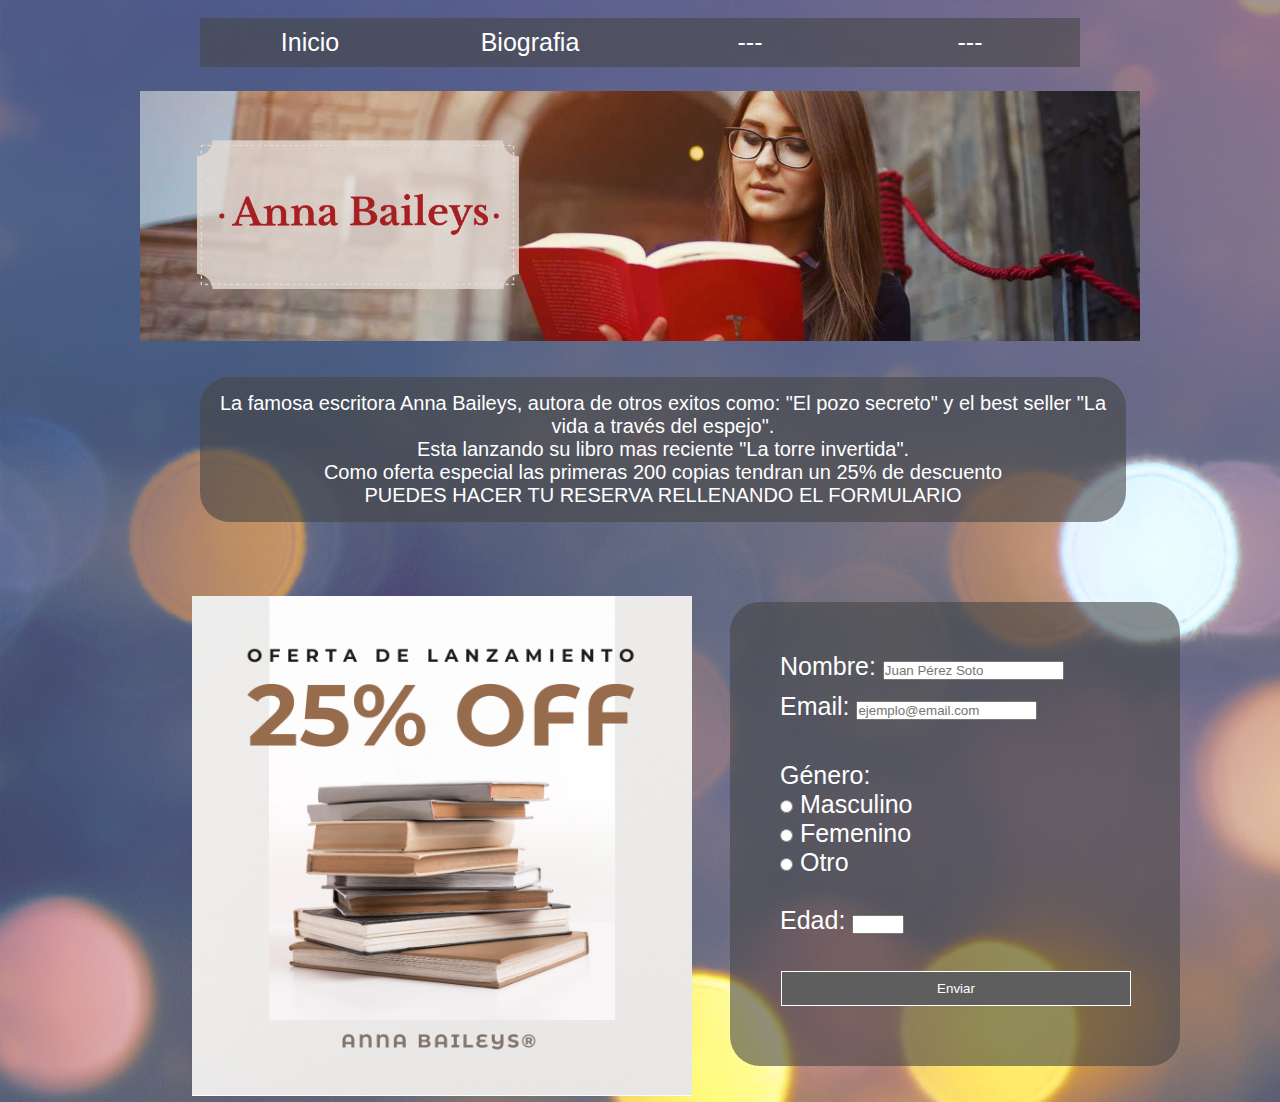
<file: index.html>
<!DOCTYPE html>
<html lang="es">
    <head>
        <title>Anna Bailyes®</title>
        <meta charset="UTF-8">
        <meta name="viewport" content="width=device-width, initial-scale=1">
        <link href="style.css" rel="stylesheet" />
        <link rel="shortcut icon" href="image/favicon.png">
    </head>
    <body>
     
            <header>
                <nav>
                    <ul id="menu">
                        <li><a href="index.html">Inicio</a></li>
                        <li><a href="biografia.html">Biografia</a></li>
                        <li><a href="">---</a></li>
                        <li><a href="">---</a></li>
                    </ul>
                 </nav>
            </header>

           <figure class="banner">
                <img alt="banner de la pagina" src="image/banner.jpeg" height="250" />
           </figure>
      
        <div class="descripcion">
            <p>La famosa escritora Anna Baileys, autora de otros
            exitos como: "El pozo secreto" y el best seller "La vida a través  del espejo". <br>
            Esta lanzando su libro mas reciente "La torre invertida". <br>
            Como oferta especial las primeras 200 copias tendran un 25% de descuento <br>
            PUEDES HACER TU RESERVA RELLENANDO EL FORMULARIO <br>
        </div>

        <div class="columna">
           <!--columna1-->
           <figure class="libro">
                <img alt="modelo de libro" src="image/libro.jpeg" width="500" /> 
           </figure>
        </div>
            
        <div class="columna">
                <!--columna2-->
            <div class="formulario">
                <form action="index.html" method="get">
                     
                    <div class="formline">
                         Nombre: <input type="text" id="nombre" name="nombre" 
                         placeholder="Juan Pérez Soto" required/> <br>
                    </div>
                    
                    <div class="formline">
                         Email: <input type="email" id="email" name="email" 
                         placeholder="ejemplo@email.com" required/> <br>
                    </div>
                    <br>
                      
                    <div class="genero">
                        Género: 
                        <br>
                        <input type="radio" name="mfo" value="m"> Masculino
                        <br>
                        <input type="radio" name="mfo" value="f"> Femenino
                        <br>
                        <input type="radio" name="mfo" value="o"> Otro
                    </div> 
                    <br>
                        
                    <div class="formline">
                         Edad: <input type="number" name="edad" min="0" 
                         max="99" required>
                    </div>
                      
                    <div class="boton">
                        <button type="submit">Enviar</button>
                    </div>
                </form>
            </div>
        </div>

    </body>
</html>
</file>
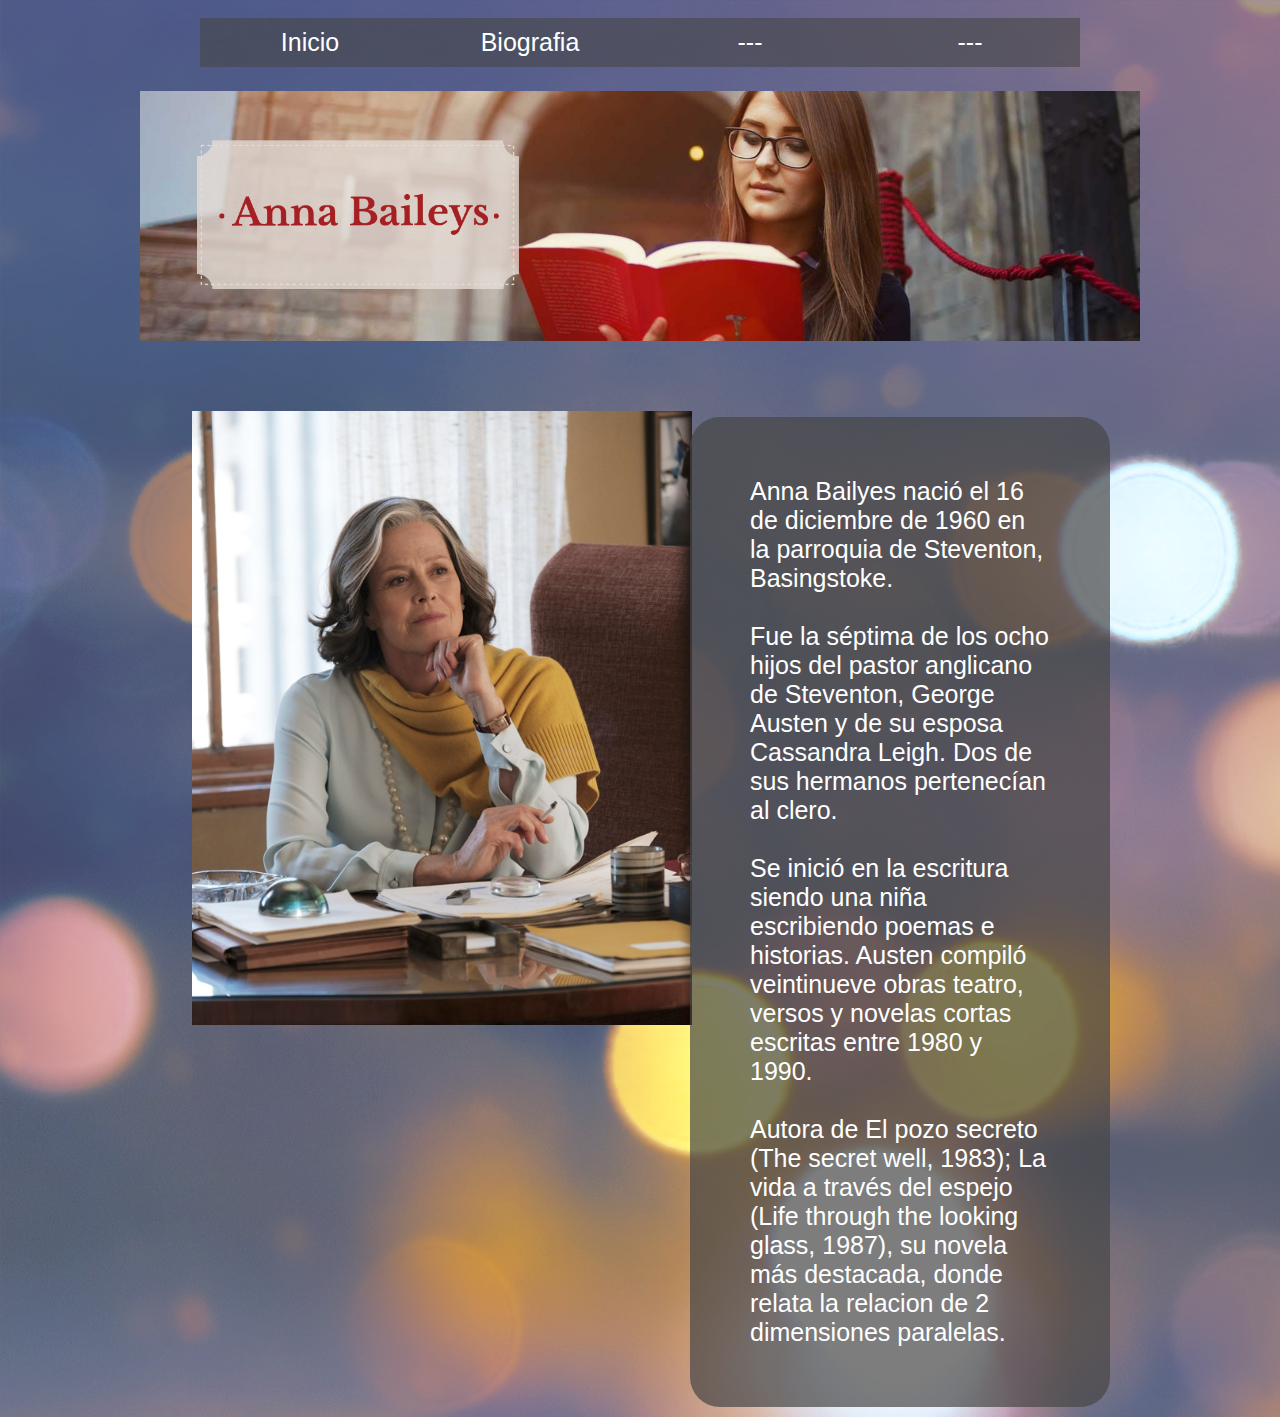
<file: biografia.html>
<!DOCTYPE html>
<html lang="es">
    <head>
        <title>Anna Bailyes®</title>
        <meta charset="UTF-8">
        <meta name="viewport" content="width=device-width, initial-scale=1">
        <link href="style.css" rel="stylesheet" />
        <link rel="shortcut icon" href="image/favicon.png">
    </head>
    <body>
     
            <header>
                <nav>
                    <ul id="menu">
                        <li><a href="index.html">Inicio</a></li>
                        <li><a href="biografia.html">Biografia</a></li>
                        <li><a href="">---</a></li>
                        <li><a href="">---</a></li>
                    </ul>
                 </nav>
            </header>

           <figure class="banner">
                <img alt="banner de la pagina" src="image/banner.jpeg" height="250" />
           </figure>
      

        <div class="columna">
           <!--columna1-->
           <figure class="libro">
                <img alt="modelo de libro" src="image/escritora.png" width="500" /> 
           </figure>
        </div>
            
        <div class="columnabiografia">
                <!--columna2-->
            <div class="descripcionbiografia">
        
                <p>
                     Anna Bailyes nació el 16 de diciembre de 1960 en la parroquia de Steventon, Basingstoke.
                    <br> <br>
                    Fue la séptima de los ocho hijos del pastor anglicano de Steventon, George Austen y de su 
                    esposa Cassandra Leigh. Dos de sus hermanos pertenecían al clero.
                    <br> <br>
                    Se inició en la escritura siendo una niña escribiendo poemas e historias. Austen compiló 
                    veintinueve obras teatro, versos y novelas cortas escritas entre 1980 y 1990.
                    <br> <br>
                    Autora de El pozo secreto (The secret well, 1983); La vida a través del espejo 
                    (Life through the looking glass, 1987), su novela más destacada, donde relata la relacion 
                    de 2 dimensiones paralelas.
                </p>
            </div>
        </div>

    </body>
</html>
</file>
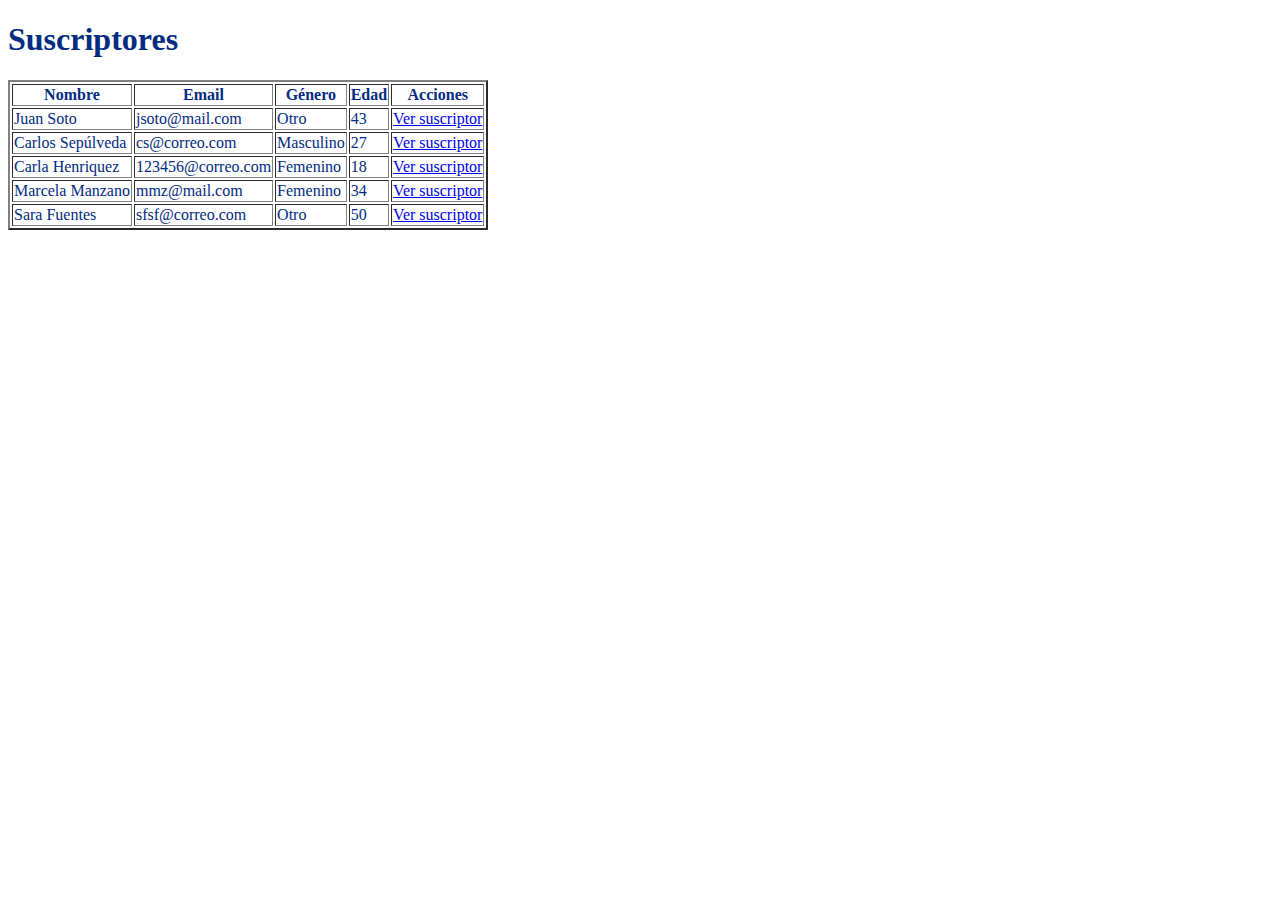
<file: admin/suscriptores.html>
<!DOCTYPE html>
<html lang="es">
<head>
    <meta charset="UTF-8">
    <meta http-equiv="X-UA-Compatible" content="IE=edge">
    <meta name="viewport" content="widtb=device-widtb, initial-scale=1.0">
    <title>Suscriptores</title>
    <link href="admin.css" rel="stylesheet" />
</head>
<body>
    <h1>Suscriptores</h1>

        <table border="2">
            <thead>
                <tr class="impar">
                    <th>Nombre</th>
                    <th>Email</th>
                    <th>Género</th>
                    <th>Edad</th>
                    <th>Acciones</th>
                </tr>
            </thead>
            
            <tbody>
                <tr class="impar">
                    <td>Juan Soto</td>
                    <td>jsoto@mail.com</td>
                    <td>Otro</td>
                    <td>43</td>
                    <td>
                        <a href="suscriptor.html"> Ver suscriptor</a>
                    </td>
                </tr>
                <tr class="impar">
                    <td>Carlos Sepúlveda</td>
                    <td>cs@correo.com</td>
                    <td>Masculino</td>
                    <td>27</td>
                    <td>
                        <a href="suscriptor.html"> Ver suscriptor</a>
                    </td>
                </tr>
                <tr class="impar">
                    <td>Carla Henriquez</td>
                    <td>123456@correo.com</td>
                    <td>Femenino</td>
                    <td>18</td>
                    <td>
                        <a href="suscriptor.html"> Ver suscriptor </a>
                    </td>
                </tr>
                <tr class="impar">
                    <td>Marcela Manzano</td>
                    <td>mmz@mail.com</td>
                    <td>Femenino</td>
                    <td>34</td>
                    <td>
                        <a href="suscriptor.html"> Ver suscriptor</a>
                    </td>
                </tr>
                <tr class="impar">
                    <td>Sara Fuentes</td>
                    <td>sfsf@correo.com</td>
                    <td>Otro</td>
                    <td>50</td>
                    <td>
                        <a href="suscriptor.html"> Ver suscriptor</a>
                    </td>
                </tr>
            </tbody>

        </table>   
</body>
</html>
</file>
<file: style.css>
body {
background-image: url("image/background.jpg");
background-repeat: repeat;
font-size: 25px;
text-align: center;
}

div.formulario {
    color: white;
    width: 350px;
    margin: 70px 10px 10px 90px;
    background-color: rgba(70, 70, 70, 0.6);
    padding: 50px;
    border-radius: 30px;    
    text-align: left; 
    font-family: Helvetica;
    
}

button[type="submit"]{
    background: rgb(94, 94, 94);
    border: 1px solid rgb(255, 255, 255);
    margin:25px 10px 10px 1px;
    color: white;
    width: 350px; height: 35px;
    }

 div.formline {
    height: 40px;

 }
 div.descripcion {
    color: white;
    width:70%;
    margin: 30px 10px 10px 200px;
    background-color: rgba(70, 70, 70, 0.6);
    padding: 15px;
    border-radius: 30px;   
    text-align:center;
    font-size: 20px;
    font-family: Helvetica;  
 }

div.columna {
    float: left;
    width: 50%;

}

*{
    margin: 0;
    padding: 0;
  }
  header{
    font-family: Helvetica;
  
    margin: auto;
    
  }
  ul{
    list-style: none;
    display: inline-block;
    padding:18px;
  }
  #menu li>a{
    background-color: rgba(70, 70, 70, 0.6);
    color: white;
    padding: 10px;
    display: inline-block;
    text-decoration: none;
    min-width: 200px;
  }
  #menu li>a:hover{
    color: #000;
    background-color: #ffffff;
  }
  #menu>li{
    float: left;
    text-align:center;
    width: auto;

  }
  #menu>li>ul{
    display: none;
  }
  #menu>li:hover>ul {
    display:inline-block;
  }

  figure.libro {
    display: block;
    margin-left:30%;
    margin-top: 10%;
  }

  div.columnabiografia {
    float:right;
    width: 50%;

  }

  div.descripcionbiografia {
    color: white;
    width: 300px;
    margin:70px 10px 10px 50px;
    background-color: rgba(70, 70, 70, 0.7);
    padding: 60px;
    border-radius: 30px;   
    text-align: left; 
    font-family: Helvetica;

  }
</file>
<file: admin/admin.css>
body {
        background-color: rgb(255, 255, 255);
        color: rgb(2, 43, 129);

}
</file>
